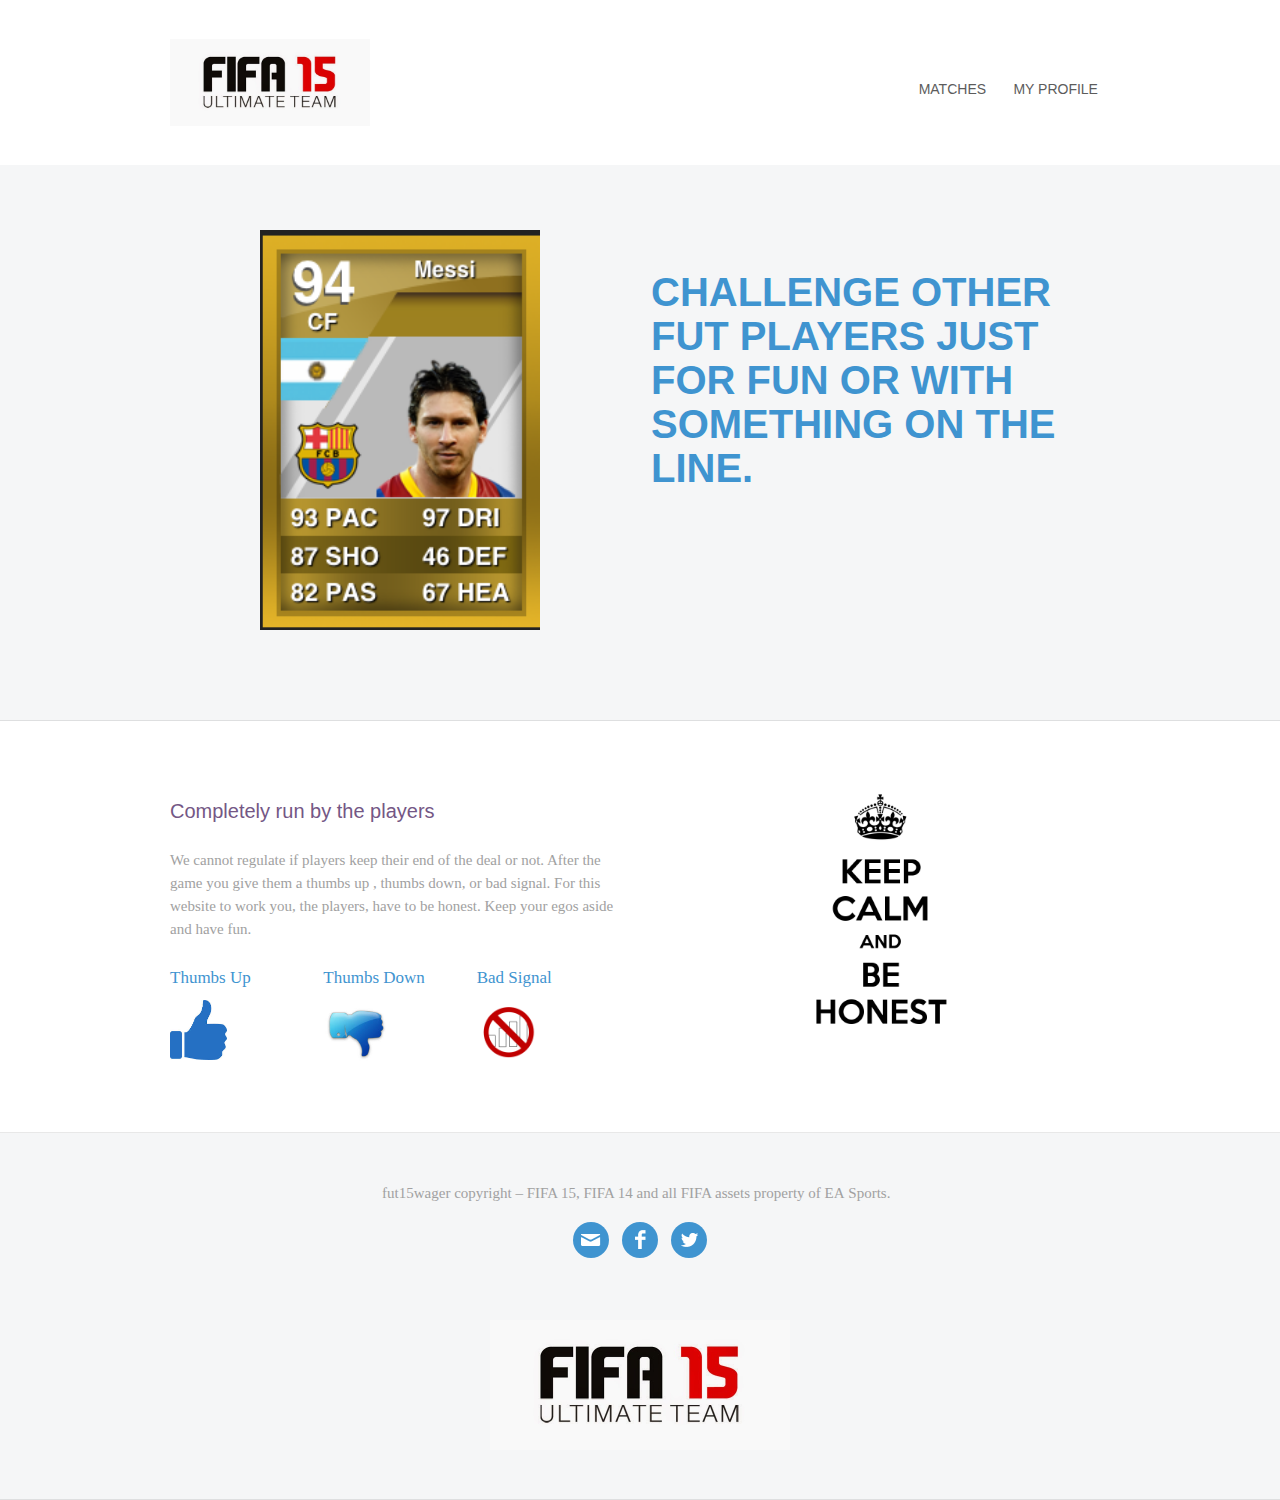
<file: profile.html>
<!DOCTYPE html>

<head>
    <meta charset="utf-8">
    <title>fut15wager</title>
    <meta name="viewport" content="width=device-width, initial-scale=1">
    <meta name="generator" content="Webflow">
    <link rel="stylesheet" type="text/css" href="css/normalize.css">
    <link rel="stylesheet" type="text/css" href="css/webflow.css">
    <link rel="stylesheet" type="text/css" href="css/fut15wager.webflow.css">

</head>

<body>
    <div id="fb-root"></div>
    <script>
    // This is called with the results from from FB.getLoginStatus().
    function statusChangeCallback(response) {
        console.log('statusChangeCallback');
        console.log(response);
        // The response object is returned with a status field that lets the
        // app know the current login status of the person.
        // Full docs on the response object can be found in the documentation
        // for FB.getLoginStatus().
        if (response.status === 'connected') {
            // Logged into your app and Facebook.
            id = response.authResponse.userID;
            loggedIn(id);
        } else if (response.status === 'not_authorized') {
            // The person is logged into Facebook, but not your app.
            notLoggedIn();
        } else {
            // The person is not logged into Facebook, so we're not sure if
            // they are logged into this app or not.
            notLoggedIn();
        }
    }

    // This function is called when someone finishes with the Login
    // Button.  See the onlogin handler attached to it in the sample
    // code below.
    function checkLoginState() {
        FB.getLoginStatus(function(response) {
            statusChangeCallback(response);
        });
    }

    window.fbAsyncInit = function() {
        FB.init({
            appId: '1500132366870098',
            status: true,
            cookie: true, // enable cookies to allow the server to access the session
            xfbml: true,
            version: 'v2.0'
        });
        // Now that we've initialized the JavaScript SDK, we call 
        // FB.getLoginStatus().  This function gets the state of the
        // person visiting this page and can return one of three states to
        // the callback you provide.  They can be:
        //
        // 1. Logged into your app ('connected')
        // 2. Logged into Facebook, but not your app ('not_authorized')
        // 3. Not logged into Facebook and can't tell if they are logged into
        //    your app or not.
        //
        // These three cases are handled in the callback function.

        FB.getLoginStatus(function(response) {
            id = response.authResponse.userID;
            document.getElementById('facePic').innerHTML = '<img class="hero-iphone" src="https://graph.facebook.com/' + id + '/picture?type=large&height=200&width=200">';
            statusChangeCallback(response);
        });

    };
    (function(d, s, id) {
        var js, fjs = d.getElementsByTagName(s)[0];
        if (d.getElementById(id)) return;
        js = d.createElement(s);
        js.id = id;
        js.src = "//connect.facebook.net/en_US/sdk.js#xfbml=1&appId=1500132366870098&version=v2.0";
        fjs.parentNode.insertBefore(js, fjs);
    }(document, 'script', 'facebook-jssdk'));

    // Here we run a very simple test of the Graph API after login is
    // successful.  See statusChangeCallback() for when this call is made.
    function loggedIn(id) {
        console.log('Welcome!  Fetching your information.... ');
        FB.api('/me', function(response) {
            console.log('Successful login for: ' + response.name);
        });
    }
    //If not logged in
    function notLoggedIn() {
        window.alert('you are not logged in, you will be directed to the homepage');
        //redirect them to home page if not logged in
        window.location.assign("/index.html")
        document.getElementById('status').innerHTML =
            'Thanks for logging in, ' + response.name + '!';

    }
    </script>
    <header class="navbar">
        <div class="w-container">
            <div class="w-row">
                <div class="w-col w-col-4 w-clearfix">
                    <img class="logo" src="images/fut15.jpg" width="200" alt="53d7cc651c6ecb463cc12bd4_fut15.jpg">
                </div>
                <div class="w-col w-col-8 nav-column">
                    <br>
                    <br>
                    <a class="nav-link" href="/matches.html">Matches</a>
                    <a class="nav-link" href="/profile.html">My Profile</a>
                </div>
            </div>
        </div>
    </header>
    <div class="section profile">
        <div class="w-container">
            <div class="w-row">
                <div class="w-col w-col-6">
                    <span id="facePic">
                        <img class="hero-iphone" src="images/messi.png" height="400" alt="53d7d154699522e03d4d7681_messi.png">
                    </span>
                </div>
                <div class="w-col w-col-6 call-to-action">
                    <h1 class="hero-header">Challenge other FUT players just for fun or with something on the line.</h1>
                </div>
            </div>
        </div>
    </div>
    <div class="w-clearfix section" id="features">
        <div class="w-container">
            <div class="w-row">
                <div class="w-col w-col-6">
                    <h3>Completely run by the players</h3>
                    <p>We cannot regulate if players keep their end of the deal or not. After the game you give them a thumbs up , thumbs down, or bad signal. For this website to work you, the players, have to be honest. Keep your egos aside and have fun.</p>
                    <div class="fb-like" data-href="https://www.wc2014game.com" data-layout="standard" data-action="like" data-show-faces="true" data-share="true"></div>
                    <div class="w-row">
                        <div class="w-col w-col-4 w-col-small-4 w-col-tiny-4">
                            <div class="icon-title">Thumbs Up</div>
                            <img src="images/thumbs up.jpeg" width="57" alt="53d7d4d8699522e03d4d76b2_thumbs%20up.jpeg">
                        </div>
                        <div class="w-col w-col-4 w-col-small-4 w-col-tiny-4">
                            <div class="icon-title">Thumbs Down</div>
                            <img src="images/thumbs down.jpeg" width="67" alt="53d7d4ec8b6016c574b8350c_thumbs%20down.jpeg">
                        </div>
                        <div class="w-col w-col-4 w-col-small-4 w-col-tiny-4">
                            <div class="icon-title">Bad Signal</div>
                            <img src="images/no signal.png" width="65" alt="53d7d4fd699522e03d4d76b5_no%20signal.png">
                        </div>
                    </div>
                </div>
                <div class="w-col w-col-6 center">
                    <img src="images/honest.png" width="225" alt="53d7d54f8b6016c574b83511_honest.png">
                </div>
            </div>
        </div>
    </div>
    <div class="section grey footer">
        <div class="w-container">
            <p class="footer-text">fut15wager copyright – FIFA 15, FIFA 14 and all FIFA assets property of EA&nbsp;Sports.&nbsp;&nbsp;</p>
            <div class="button-block">
                <a class="w-inline-block social-button" href="mailto:itorras13@gmail.com?subject=fut15wager" target="_blank">
                    <img src="images/email-icon.png" width="21px" alt="52af8da2aed63fb91400000f_email-icon.png">
                </a>
                <a class="w-inline-block social-button" href="http://facebook.com/nacho.torras.3" target="_blank">
                    <img src="images/facebook-icon.png" width="21px" alt="52af8da8aed63fb914000010_facebook-icon.png">
                </a>
                <a class="w-inline-block social-button" href="http://twitter.com/nachdacratch" target="_blank">
                    <img src="images/twitter-icon.png" width="21px" alt="52af8db1aed63fb914000011_twitter-icon.png">
                </a>
                <br>
                <br>&nbsp&nbsp&nbsp&nbsp&nbsp&nbsp&nbsp &nbsp&nbsp&nbsp&nbsp&nbsp&nbsp&nbsp &nbsp&nbsp&nbsp&nbsp&nbsp&nbsp&nbsp &nbsp&nbsp&nbsp&nbsp&nbsp&nbsp&nbsp &nbsp&nbsp&nbsp&nbsp&nbsp&nbsp&nbsp
                <div class="fb-like" data-href="https://fut15wager.com" data-layout="standard" data-action="like" data-show-faces="true" data-share="true"></div>
            </div>

            <img class="logo-in-footer" src="images/fut15.jpg" width="300" alt="53d7cc651c6ecb463cc12bd4_fut15.jpg">
        </div>
    </div>
</body>

</html>
</file>
<file: css/webflow.css>
@font-face {
  font-family: 'webflow-icons';
  src: url([data-uri]) format('truetype'), url([data-uri]) format('woff');
  font-weight: normal;
  font-style: normal;
}
[class^="w-icon-"],
[class*=" w-icon-"] {
  font-family: 'webflow-icons';
  speak: none;
  font-style: normal;
  font-weight: normal;
  font-variant: normal;
  text-transform: none;
  line-height: 1;
  /* Better Font Rendering =========== */

  -webkit-font-smoothing: antialiased;
  -moz-osx-font-smoothing: grayscale;
}
.w-icon-slider-right:before {
  content: "\e600";
}
.w-icon-slider-left:before {
  content: "\e601";
}
.w-icon-nav-menu:before {
  content: "\e602";
}
* {
  -webkit-box-sizing: border-box;
  -moz-box-sizing: border-box;
  box-sizing: border-box;
}
html {
  height: 100%;
}
body {
  margin: 0;
  min-height: 100%;
  background-color: #fff;
  color: #333;
}
img {
  max-width: 100%;
  vertical-align: middle;
  display: inline-block;
}
html.w-mod-touch * {
  background-attachment: scroll !important;
}
a:focus {
  outline: 0;
}
.w-block {
  display: block;
}
.w-inline-block {
  max-width: 100%;
  display: inline-block;
}
.w-clearfix:before,
.w-clearfix:after {
  content: " ";
  display: table;
}
.w-clearfix:after {
  clear: both;
}
.w-hidden {
  display: none;
}
h1,
h2,
h3,
h4,
h5,
h6 {
  margin: 0;
}
p {
  margin: 0;
}
blockquote {
  margin: 0;
}
ul,
ol {
  margin-top: 0;
  margin-bottom: 0;
}
.w-list-unstyled {
  padding-left: 0;
  list-style: none;
}
.w-embed:before,
.w-embed:after {
  content: " ";
  display: table;
}
.w-embed:after {
  clear: both;
}
.w-video {
  width: 100%;
  position: relative;
  padding: 0;
}
.w-video iframe,
.w-video object,
.w-video embed {
  position: absolute;
  top: 0;
  left: 0;
  width: 100%;
  height: 100%;
}
fieldset {
  padding: 0;
  margin: 0;
  border: 0;
}
button,
html input[type="button"],
input[type="reset"],
input[type="submit"] {
  cursor: pointer;
  -webkit-appearance: button;
}
.w-form {
  margin: 0 0 15px;
}
.w-form-done {
  display: none;
  padding: 10px;
  background-color: #dddddd;
}
.w-form-fail {
  display: none;
  margin-top: 10px;
  padding: 10px;
  background-color: #ffdede;
}
label {
  display: block;
  margin-bottom: 5px;
  font-weight: bold;
}
.w-input,
.w-select {
  display: block;
  width: 100%;
  height: 38px;
  padding: 8px 12px;
  margin-bottom: 10px;
  font-size: 14px;
  line-height: 1.428571429;
  color: #555555;
  vertical-align: middle;
  background-color: #ffffff;
  border: 1px solid #cccccc;
}
.w-input:-moz-placeholder,
.w-select:-moz-placeholder {
  color: #999999;
}
.w-input::-moz-placeholder,
.w-select::-moz-placeholder {
  color: #999999;
  opacity: 1;
}
.w-input:-ms-input-placeholder,
.w-select:-ms-input-placeholder {
  color: #999999;
}
.w-input::-webkit-input-placeholder,
.w-select::-webkit-input-placeholder {
  color: #999999;
}
.w-input:focus,
.w-select:focus {
  border-color: rgba(82, 168, 236, 0.8);
  outline: 0;
}
.w-input[disabled],
.w-select[disabled],
.w-input[readonly],
.w-select[readonly],
fieldset[disabled] .w-input,
fieldset[disabled] .w-select {
  cursor: not-allowed;
  background-color: #eeeeee;
}
textarea.w-input,
textarea.w-select {
  height: auto;
}
.w-select[multiple] {
  height: auto;
}
.w-button {
  display: inline-block;
  padding: 12px;
  background-color: black;
  color: white;
  border: 0;
  line-height: inherit;
}
.w-form-label {
  display: inline-block;
  cursor: pointer;
  font-weight: normal;
  margin-bottom: 0px;
}
.w-checkbox,
.w-radio {
  display: block;
  margin-bottom: 5px;
  padding-left: 20px;
}
.w-checkbox:before,
.w-radio:before,
.w-checkbox:after,
.w-radio:after {
  content: " ";
  display: table;
}
.w-checkbox:after,
.w-radio:after {
  clear: both;
}
.w-checkbox-input,
.w-radio-input {
  margin: 4px 0 0;
  margin-top: 1px \9;
  line-height: normal;
  float: left;
  margin-left: -20px;
}
.w-container {
  margin-left: auto;
  margin-right: auto;
  max-width: 940px;
}
.w-container:before,
.w-container:after {
  content: " ";
  display: table;
}
.w-container:after {
  clear: both;
}
.w-container .w-row {
  margin-left: -10px;
  margin-right: -10px;
}
.w-row:before,
.w-row:after {
  content: " ";
  display: table;
}
.w-row:after {
  clear: both;
}
.w-row .w-row {
  margin-left: 0;
  margin-right: 0;
}
.w-col {
  position: relative;
  float: left;
  width: 100%;
  min-height: 1px;
  padding-left: 10px;
  padding-right: 10px;
}
.w-col .w-col {
  padding-left: 0;
  padding-right: 0;
}
.w-col-1 {
  width: 8.333333333333332%;
}
.w-col-2 {
  width: 16.666666666666664%;
}
.w-col-3 {
  width: 25%;
}
.w-col-4 {
  width: 33.33333333333333%;
}
.w-col-5 {
  width: 41.66666666666667%;
}
.w-col-6 {
  width: 50%;
}
.w-col-7 {
  width: 58.333333333333336%;
}
.w-col-8 {
  width: 66.66666666666666%;
}
.w-col-9 {
  width: 75%;
}
.w-col-10 {
  width: 83.33333333333334%;
}
.w-col-11 {
  width: 91.66666666666666%;
}
.w-col-12 {
  width: 100%;
}
.w-col-push-1 {
  left: 8.333333333333332%;
}
.w-col-push-2 {
  left: 16.666666666666664%;
}
.w-col-push-3 {
  left: 25%;
}
.w-col-push-4 {
  left: 33.33333333333333%;
}
.w-col-push-5 {
  left: 41.66666666666667%;
}
.w-col-push-6 {
  left: 50%;
}
.w-col-push-7 {
  left: 58.333333333333336%;
}
.w-col-push-8 {
  left: 66.66666666666666%;
}
.w-col-push-9 {
  left: 75%;
}
.w-col-push-10 {
  left: 83.33333333333334%;
}
.w-col-push-11 {
  left: 91.66666666666666%;
}
.w-col-pull-1 {
  right: 8.333333333333332%;
}
.w-col-pull-2 {
  right: 16.666666666666664%;
}
.w-col-pull-3 {
  right: 25%;
}
.w-col-pull-4 {
  right: 33.33333333333333%;
}
.w-col-pull-5 {
  right: 41.66666666666667%;
}
.w-col-pull-6 {
  right: 50%;
}
.w-col-pull-7 {
  right: 58.333333333333336%;
}
.w-col-pull-8 {
  right: 66.66666666666666%;
}
.w-col-pull-9 {
  right: 75%;
}
.w-col-pull-10 {
  right: 83.33333333333334%;
}
.w-col-pull-11 {
  right: 91.66666666666666%;
}
.w-col-offset-1 {
  margin-left: 8.333333333333332%;
}
.w-col-offset-2 {
  margin-left: 16.666666666666664%;
}
.w-col-offset-3 {
  margin-left: 25%;
}
.w-col-offset-4 {
  margin-left: 33.33333333333333%;
}
.w-col-offset-5 {
  margin-left: 41.66666666666667%;
}
.w-col-offset-6 {
  margin-left: 50%;
}
.w-col-offset-7 {
  margin-left: 58.333333333333336%;
}
.w-col-offset-8 {
  margin-left: 66.66666666666666%;
}
.w-col-offset-9 {
  margin-left: 75%;
}
.w-col-offset-10 {
  margin-left: 83.33333333333334%;
}
.w-col-offset-11 {
  margin-left: 91.66666666666666%;
}
.w-hidden-main {
  display: none !important;
}
@media screen and (max-width: 991px) {
  .w-container {
    max-width: 728px;
  }
  .w-hidden-main {
    display: inherit !important;
  }
  .w-hidden-medium {
    display: none !important;
  }
  .w-col-medium-1 {
    width: 8.333333333333332%;
  }
  .w-col-medium-2 {
    width: 16.666666666666664%;
  }
  .w-col-medium-3 {
    width: 25%;
  }
  .w-col-medium-4 {
    width: 33.33333333333333%;
  }
  .w-col-medium-5 {
    width: 41.66666666666667%;
  }
  .w-col-medium-6 {
    width: 50%;
  }
  .w-col-medium-7 {
    width: 58.333333333333336%;
  }
  .w-col-medium-8 {
    width: 66.66666666666666%;
  }
  .w-col-medium-9 {
    width: 75%;
  }
  .w-col-medium-10 {
    width: 83.33333333333334%;
  }
  .w-col-medium-11 {
    width: 91.66666666666666%;
  }
  .w-col-medium-12 {
    width: 100%;
  }
  .w-col-medium-push-1 {
    left: 8.333333333333332%;
  }
  .w-col-medium-push-2 {
    left: 16.666666666666664%;
  }
  .w-col-medium-push-3 {
    left: 25%;
  }
  .w-col-medium-push-4 {
    left: 33.33333333333333%;
  }
  .w-col-medium-push-5 {
    left: 41.66666666666667%;
  }
  .w-col-medium-push-6 {
    left: 50%;
  }
  .w-col-medium-push-7 {
    left: 58.333333333333336%;
  }
  .w-col-medium-push-8 {
    left: 66.66666666666666%;
  }
  .w-col-medium-push-9 {
    left: 75%;
  }
  .w-col-medium-push-10 {
    left: 83.33333333333334%;
  }
  .w-col-medium-push-11 {
    left: 91.66666666666666%;
  }
  .w-col-medium-pull-1 {
    right: 8.333333333333332%;
  }
  .w-col-medium-pull-2 {
    right: 16.666666666666664%;
  }
  .w-col-medium-pull-3 {
    right: 25%;
  }
  .w-col-medium-pull-4 {
    right: 33.33333333333333%;
  }
  .w-col-medium-pull-5 {
    right: 41.66666666666667%;
  }
  .w-col-medium-pull-6 {
    right: 50%;
  }
  .w-col-medium-pull-7 {
    right: 58.333333333333336%;
  }
  .w-col-medium-pull-8 {
    right: 66.66666666666666%;
  }
  .w-col-medium-pull-9 {
    right: 75%;
  }
  .w-col-medium-pull-10 {
    right: 83.33333333333334%;
  }
  .w-col-medium-pull-11 {
    right: 91.66666666666666%;
  }
  .w-col-medium-offset-1 {
    margin-left: 8.333333333333332%;
  }
  .w-col-medium-offset-2 {
    margin-left: 16.666666666666664%;
  }
  .w-col-medium-offset-3 {
    margin-left: 25%;
  }
  .w-col-medium-offset-4 {
    margin-left: 33.33333333333333%;
  }
  .w-col-medium-offset-5 {
    margin-left: 41.66666666666667%;
  }
  .w-col-medium-offset-6 {
    margin-left: 50%;
  }
  .w-col-medium-offset-7 {
    margin-left: 58.333333333333336%;
  }
  .w-col-medium-offset-8 {
    margin-left: 66.66666666666666%;
  }
  .w-col-medium-offset-9 {
    margin-left: 75%;
  }
  .w-col-medium-offset-10 {
    margin-left: 83.33333333333334%;
  }
  .w-col-medium-offset-11 {
    margin-left: 91.66666666666666%;
  }
  .w-col-stack {
    width: 100%;
    left: auto;
    right: auto;
  }
}
@media screen and (max-width: 767px) {
  .w-hidden-main {
    display: inherit !important;
  }
  .w-hidden-medium {
    display: inherit !important;
  }
  .w-hidden-small {
    display: none !important;
  }
  .w-row,
  .w-container .w-row {
    margin-left: 0;
    margin-right: 0;
  }
  .w-col {
    width: 100%;
    left: auto;
    right: auto;
  }
  .w-col-small-1 {
    width: 8.333333333333332%;
  }
  .w-col-small-2 {
    width: 16.666666666666664%;
  }
  .w-col-small-3 {
    width: 25%;
  }
  .w-col-small-4 {
    width: 33.33333333333333%;
  }
  .w-col-small-5 {
    width: 41.66666666666667%;
  }
  .w-col-small-6 {
    width: 50%;
  }
  .w-col-small-7 {
    width: 58.333333333333336%;
  }
  .w-col-small-8 {
    width: 66.66666666666666%;
  }
  .w-col-small-9 {
    width: 75%;
  }
  .w-col-small-10 {
    width: 83.33333333333334%;
  }
  .w-col-small-11 {
    width: 91.66666666666666%;
  }
  .w-col-small-12 {
    width: 100%;
  }
  .w-col-small-push-1 {
    left: 8.333333333333332%;
  }
  .w-col-small-push-2 {
    left: 16.666666666666664%;
  }
  .w-col-small-push-3 {
    left: 25%;
  }
  .w-col-small-push-4 {
    left: 33.33333333333333%;
  }
  .w-col-small-push-5 {
    left: 41.66666666666667%;
  }
  .w-col-small-push-6 {
    left: 50%;
  }
  .w-col-small-push-7 {
    left: 58.333333333333336%;
  }
  .w-col-small-push-8 {
    left: 66.66666666666666%;
  }
  .w-col-small-push-9 {
    left: 75%;
  }
  .w-col-small-push-10 {
    left: 83.33333333333334%;
  }
  .w-col-small-push-11 {
    left: 91.66666666666666%;
  }
  .w-col-small-pull-1 {
    right: 8.333333333333332%;
  }
  .w-col-small-pull-2 {
    right: 16.666666666666664%;
  }
  .w-col-small-pull-3 {
    right: 25%;
  }
  .w-col-small-pull-4 {
    right: 33.33333333333333%;
  }
  .w-col-small-pull-5 {
    right: 41.66666666666667%;
  }
  .w-col-small-pull-6 {
    right: 50%;
  }
  .w-col-small-pull-7 {
    right: 58.333333333333336%;
  }
  .w-col-small-pull-8 {
    right: 66.66666666666666%;
  }
  .w-col-small-pull-9 {
    right: 75%;
  }
  .w-col-small-pull-10 {
    right: 83.33333333333334%;
  }
  .w-col-small-pull-11 {
    right: 91.66666666666666%;
  }
  .w-col-small-offset-1 {
    margin-left: 8.333333333333332%;
  }
  .w-col-small-offset-2 {
    margin-left: 16.666666666666664%;
  }
  .w-col-small-offset-3 {
    margin-left: 25%;
  }
  .w-col-small-offset-4 {
    margin-left: 33.33333333333333%;
  }
  .w-col-small-offset-5 {
    margin-left: 41.66666666666667%;
  }
  .w-col-small-offset-6 {
    margin-left: 50%;
  }
  .w-col-small-offset-7 {
    margin-left: 58.333333333333336%;
  }
  .w-col-small-offset-8 {
    margin-left: 66.66666666666666%;
  }
  .w-col-small-offset-9 {
    margin-left: 75%;
  }
  .w-col-small-offset-10 {
    margin-left: 83.33333333333334%;
  }
  .w-col-small-offset-11 {
    margin-left: 91.66666666666666%;
  }
}
@media screen and (max-width: 479px) {
  .w-container {
    max-width: none;
  }
  .w-hidden-main {
    display: inherit !important;
  }
  .w-hidden-medium {
    display: inherit !important;
  }
  .w-hidden-small {
    display: inherit !important;
  }
  .w-hidden-tiny {
    display: none !important;
  }
  .w-col {
    width: 100%;
  }
  .w-col-tiny-1 {
    width: 8.333333333333332%;
  }
  .w-col-tiny-2 {
    width: 16.666666666666664%;
  }
  .w-col-tiny-3 {
    width: 25%;
  }
  .w-col-tiny-4 {
    width: 33.33333333333333%;
  }
  .w-col-tiny-5 {
    width: 41.66666666666667%;
  }
  .w-col-tiny-6 {
    width: 50%;
  }
  .w-col-tiny-7 {
    width: 58.333333333333336%;
  }
  .w-col-tiny-8 {
    width: 66.66666666666666%;
  }
  .w-col-tiny-9 {
    width: 75%;
  }
  .w-col-tiny-10 {
    width: 83.33333333333334%;
  }
  .w-col-tiny-11 {
    width: 91.66666666666666%;
  }
  .w-col-tiny-12 {
    width: 100%;
  }
  .w-col-tiny-push-1 {
    left: 8.333333333333332%;
  }
  .w-col-tiny-push-2 {
    left: 16.666666666666664%;
  }
  .w-col-tiny-push-3 {
    left: 25%;
  }
  .w-col-tiny-push-4 {
    left: 33.33333333333333%;
  }
  .w-col-tiny-push-5 {
    left: 41.66666666666667%;
  }
  .w-col-tiny-push-6 {
    left: 50%;
  }
  .w-col-tiny-push-7 {
    left: 58.333333333333336%;
  }
  .w-col-tiny-push-8 {
    left: 66.66666666666666%;
  }
  .w-col-tiny-push-9 {
    left: 75%;
  }
  .w-col-tiny-push-10 {
    left: 83.33333333333334%;
  }
  .w-col-tiny-push-11 {
    left: 91.66666666666666%;
  }
  .w-col-tiny-pull-1 {
    right: 8.333333333333332%;
  }
  .w-col-tiny-pull-2 {
    right: 16.666666666666664%;
  }
  .w-col-tiny-pull-3 {
    right: 25%;
  }
  .w-col-tiny-pull-4 {
    right: 33.33333333333333%;
  }
  .w-col-tiny-pull-5 {
    right: 41.66666666666667%;
  }
  .w-col-tiny-pull-6 {
    right: 50%;
  }
  .w-col-tiny-pull-7 {
    right: 58.333333333333336%;
  }
  .w-col-tiny-pull-8 {
    right: 66.66666666666666%;
  }
  .w-col-tiny-pull-9 {
    right: 75%;
  }
  .w-col-tiny-pull-10 {
    right: 83.33333333333334%;
  }
  .w-col-tiny-pull-11 {
    right: 91.66666666666666%;
  }
  .w-col-tiny-offset-1 {
    margin-left: 8.333333333333332%;
  }
  .w-col-tiny-offset-2 {
    margin-left: 16.666666666666664%;
  }
  .w-col-tiny-offset-3 {
    margin-left: 25%;
  }
  .w-col-tiny-offset-4 {
    margin-left: 33.33333333333333%;
  }
  .w-col-tiny-offset-5 {
    margin-left: 41.66666666666667%;
  }
  .w-col-tiny-offset-6 {
    margin-left: 50%;
  }
  .w-col-tiny-offset-7 {
    margin-left: 58.333333333333336%;
  }
  .w-col-tiny-offset-8 {
    margin-left: 66.66666666666666%;
  }
  .w-col-tiny-offset-9 {
    margin-left: 75%;
  }
  .w-col-tiny-offset-10 {
    margin-left: 83.33333333333334%;
  }
  .w-col-tiny-offset-11 {
    margin-left: 91.66666666666666%;
  }
}
.w-widget {
  position: relative;
}
.w-widget-map {
  width: 100%;
  height: 400px;
}
.w-widget-map label {
  width: auto;
  display: inline;
}
.w-widget-map img {
  max-width: inherit;
}
.w-widget-map .gm-style-iw {
  width: 90% !important;
  height: auto !important;
  top: 7px !important;
  left: 6% !important;
  display: inline;
  text-align: center;
  overflow: hidden;
}
.w-widget-map .gm-style-iw + div {
  display: none;
}
.w-widget-twitter {
  overflow: hidden;
}
.w-widget-gplus {
  overflow: hidden;
}
.w-slider {
  position: relative;
  height: 300px;
  text-align: center;
  background: rgba(153, 153, 153, 0.5);
  clear: both;
  -webkit-tap-highlight-color: rgba(0, 0, 0, 0);
  tap-highlight-color: rgba(0, 0, 0, 0);
}
.w-slider-mask {
  position: relative;
  display: block;
  overflow: hidden;
  z-index: 1;
  left: 0;
  right: 0;
  height: 100%;
  white-space: nowrap;
}
.w-slide {
  position: relative;
  display: inline-block;
  vertical-align: top;
  width: 100%;
  height: 100%;
  white-space: normal;
  text-align: left;
}
.w-slider-nav {
  position: absolute;
  z-index: 2;
  top: auto;
  right: 0;
  bottom: 0;
  left: 0;
  margin: auto;
  padding-top: 10px;
  height: 40px;
  text-align: center;
  -webkit-tap-highlight-color: rgba(0, 0, 0, 0);
  tap-highlight-color: rgba(0, 0, 0, 0);
}
.w-slider-nav.w-round > div {
  -webkit-border-radius: 100%;
  -webkit-background-clip: padding-box;
  -moz-border-radius: 100%;
  -moz-background-clip: padding;
  border-radius: 100%;
  background-clip: padding-box;
}
.w-slider-nav.w-num > div {
  width: auto;
  height: auto;
  padding: 0.2em 0.5em;
  font-size: inherit;
  line-height: inherit;
}
.w-slider-nav.w-shadow > div {
  -webkit-box-shadow: 0 0 3px rgba(51, 51, 51, 0.4);
  -moz-box-shadow: 0 0 3px rgba(51, 51, 51, 0.4);
  box-shadow: 0 0 3px rgba(51, 51, 51, 0.4);
}
.w-slider-nav-invert {
  color: #fff;
}
.w-slider-nav-invert > div {
  background-color: rgba(34, 34, 34, 0.4);
}
.w-slider-nav-invert > div.w-active {
  background-color: #222;
}
.w-slider-dot {
  position: relative;
  display: inline-block;
  width: 1em;
  height: 1em;
  background-color: rgba(255, 255, 255, 0.4);
  cursor: pointer;
  margin: 0 3px 0.5em;
  -webkit-transition: background-color 100ms, color 100ms;
  -moz-transition: background-color 100ms, color 100ms;
  -o-transition: background-color 100ms, color 100ms;
  transition: background-color 100ms, color 100ms;
}
.w-slider-dot.w-active {
  background-color: #fff;
}
.w-slider-arrow-left,
.w-slider-arrow-right {
  position: absolute;
  width: 80px;
  top: 0;
  right: 0;
  bottom: 0;
  left: 0;
  margin: auto;
  cursor: pointer;
  overflow: hidden;
  color: white;
  font-size: 40px;
  -webkit-tap-highlight-color: rgba(0, 0, 0, 0);
  tap-highlight-color: rgba(0, 0, 0, 0);
  -webkit-user-select: none;
  -moz-user-select: none;
  -ms-user-select: none;
  user-select: none;
}
.w-slider-arrow-left [class^="w-icon-"],
.w-slider-arrow-right [class^="w-icon-"],
.w-slider-arrow-left [class*=" w-icon-"],
.w-slider-arrow-right [class*=" w-icon-"] {
  position: absolute;
}
.w-slider-arrow-left {
  z-index: 3;
  right: auto;
}
.w-slider-arrow-right {
  z-index: 4;
  left: auto;
}
.w-icon-slider-left,
.w-icon-slider-right {
  top: 0;
  right: 0;
  bottom: 0;
  left: 0;
  margin: auto;
  width: 1em;
  height: 1em;
}
.w-nav {
  position: relative;
  background: #BBB;
  z-index: 1000;
}
.w-nav:before,
.w-nav:after {
  content: " ";
  display: table;
}
.w-nav:after {
  clear: both;
}
.w-nav-brand {
  position: relative;
  float: left;
  text-decoration: none;
  color: #222;
}
.w-nav-link {
  position: relative;
  display: inline-block;
  vertical-align: top;
  text-decoration: none;
  color: #222;
  padding: 20px;
  text-align: left;
  margin-left: auto;
  margin-right: auto;
}
.w-nav-link.w--current {
  color: #339CE1;
}
.w-nav-menu {
  position: relative;
  float: right;
}
.w--nav-menu-open {
  display: block !important;
  position: absolute;
  top: 100%;
  left: 0;
  right: 0;
  background: #999;
  text-align: center;
  overflow: visible;
  min-width: 200px;
}
.w--nav-link-open {
  display: block;
}
.w-nav-overlay {
  position: absolute;
  overflow: hidden;
  display: none;
  top: 100%;
  left: 0;
  right: 0;
  width: 100%;
}
.w-nav-overlay .w--nav-menu-open {
  top: 0;
}
.w-nav[data-animation="over-left"] .w-nav-overlay {
  width: auto;
}
.w-nav[data-animation="over-left"] .w-nav-overlay,
.w-nav[data-animation="over-left"] .w--nav-menu-open {
  right: auto;
  z-index: 1;
  top: 0;
}
.w-nav[data-animation="over-right"] .w-nav-overlay {
  width: auto;
}
.w-nav[data-animation="over-right"] .w-nav-overlay,
.w-nav[data-animation="over-right"] .w--nav-menu-open {
  left: auto;
  z-index: 1;
  top: 0;
}
.w-nav-button {
  position: relative;
  float: right;
  padding: 18px;
  font-size: 24px;
  display: none;
  cursor: pointer;
  -webkit-tap-highlight-color: rgba(0, 0, 0, 0);
  tap-highlight-color: rgba(0, 0, 0, 0);
  -webkit-user-select: none;
  -moz-user-select: none;
  -ms-user-select: none;
  user-select: none;
}
.w-nav-button.w--open {
  background-color: #999;
  color: white;
}
.w-nav[data-collapse="all"] .w-nav-menu {
  display: none;
}
.w-nav[data-collapse="all"] .w-nav-button {
  display: block;
}
@media screen and (max-width: 991px) {
  .w-nav[data-collapse="medium"] .w-nav-menu {
    display: none;
  }
  .w-nav[data-collapse="medium"] .w-nav-button {
    display: block;
  }
}
@media screen and (max-width: 767px) {
  .w-nav[data-collapse="small"] .w-nav-menu {
    display: none;
  }
  .w-nav[data-collapse="small"] .w-nav-button {
    display: block;
  }
  .w-nav-brand {
    padding-left: 10px;
  }
}
@media screen and (max-width: 479px) {
  .w-nav[data-collapse="tiny"] .w-nav-menu {
    display: none;
  }
  .w-nav[data-collapse="tiny"] .w-nav-button {
    display: block;
  }
}
.w-ix-emptyfix:after {
  content: "";
}
</file>
<file: css/fut15wager.webflow.css>
body {
    font: helvetica,"helvetica neue",arial,sans-serif;
    color: #333;
    font-size: 12px;
    line-height: 20px;
}
h1 {
    display: block;
    margin-right: 0px;
    margin-bottom: 10px;
    margin-left: 0px;
    font-size: 38px;
    line-height: 44px;
    font-weight: 700;
}
h2 {
    margin-top: 10px;
    margin-bottom: 10px;
    font-family: Montserrat, sans-serif;
    color: #745785;
    font-size: 32px;
    line-height: 36px;
    font-weight: 400;
}
h3 {
    margin: 10px 0px 23px;
    font-family: Montserrat, sans-serif;
    color: #745785;
    font-size: 20px;
    line-height: 30px;
    font-weight: 400;
}
h4 {
    margin: 10px 0px;
    font-size: 18px;
    line-height: 24px;
    font-weight: 700;
}
h5 {
    margin: 10px 0px;
    font-size: 14px;
    line-height: 20px;
    font-weight: 700;
}
h6 {
    margin: 10px 0px;
    font-size: 12px;
    line-height: 18px;
    font-weight: 700;
}
p {
    display: block;
    margin-bottom: 5px;
    font-family: Bitter, serif;
    color: #a1a1a1;
    font-size: 15px;
    line-height: 23px;
}
#system{
  color: #3f94d0;
  font-size: 20px;
}
#system2{
    color: #3f94d0;
    font-size: 20px;
}
#matchInfo{
    color: #3f94d0;
    font-size: 20px;
}

.button {
    display: inline-block;
    padding: 18px 21px;
    border-radius: 5px;
    background-color: #489fd9;
    box-shadow: rgba(255, 255, 255, 0.29) 0px 1px 0px 0px inset, rgba(0, 0, 0, 0.27) 0px 2px 11px 0px;
    -webkit-transition: background-color 300ms ease;
    -o-transition: background-color 300ms ease;
    transition: background-color 300ms ease;
    color: white;
    font-size: 20px;
    text-align: center;
    text-decoration: none;
}
.button:hover {
    background-color: #8e5ebf;
    -webkit-transition-delay: initial;
    -o-transition-delay: initial;
    transition-delay: initial;
}
.button.app-button {
    padding: 8px 17px;
}
.section {
    padding-top: 65px;
    padding-bottom: 65px;
    border-bottom: 1px solid rgba(0, 0, 0, 0.09);
}
.section.match{
    padding-top: 10px;
    padding-bottom: 65px;
    border-bottom: 1px solid rgba(0, 0, 0, 0.09);  
}
.section.hero {
    padding-bottom: 0px;
    background-image: url('../images/cover2.JPG');
    background-position: -20px;
    background-repeat: no-repeat;
    background-size: cover;
}
.section.profile {
    padding-bottom: 0px;
    background-color: #f5f6f7;
}
.section.white.subfooter {
    padding-top: 0px;
    padding-bottom: 0px;
    text-align: center;
}
.section.grey {
    background-color: #f5f6f7;
}
.section.grey.footer {
    padding-top: 49px;
    padding-bottom: 49px;
    text-align: center;
}
.section.purple {
    padding-top: 50px;
    padding-bottom: 50px;
    background-color: #745785;
}
.hero-iphone {
    display: block;
    margin-right: auto;
    margin-bottom: -73px;
    margin-left: auto;
    text-shadow: black 0px 0px 0px;
    margin-bottom: 90px; 
}
.app-name {
    margin-top: 3px;
    font-family: Montserrat, sans-serif;
    color: #5c5c5c;
    font-size: 19px;
    font-weight: 700;
    letter-spacing: 6px;
    text-transform: uppercase;
}
.nav-link {
    display: inline-block;
    margin-right: 12px;
    margin-left: 12px;
    border-bottom: 2px solid transparent;
    -webkit-transition: border 300ms ease;
    -o-transition: border 300ms ease;
    transition: border 300ms ease;
    font-family: Montserrat, sans-serif;
    color: #5c5c5c;
    font-size: 14px;
    text-decoration: none;
    text-transform: uppercase;
}
.nav-link:hover {
    border-bottom-color: #f02e4e;
}
.nav-link.profile{
    color: #3f94d0;
}
.td-link{
    display: inline-block;
    margin-right: 12px;
    margin-left: 12px;
    border-bottom: 2px solid transparent;
    -webkit-transition: border 300ms ease;
    -o-transition: border 300ms ease;
    transition: border 300ms ease;
    text-decoration: none;
    color: #3f94d0;
}
.td-link:hover{
    color: white;
    border-bottom-color: #f02e4e;
}

.nav-column {
    text-align: right;
}
.hero-header {
    display: inline-block;
    margin-top: 30px;
    margin-bottom: 0px;
    margin-right: 12px;
    margin-left: 1px;
    padding-top: 10px;
    padding-bottom: 0px;
    border-bottom: 2px solid transparent;
    -webkit-transition: border 300ms ease;
    -o-transition: border 300ms ease;
    transition: border 300ms ease;
    font-family: Montserrat, sans-serif;
    color: #3f94d0;
    font-size: 40px;
    text-decoration: none;
    text-transform: uppercase;
}
.hero-header.player2{
    padding-top: 25px;
}

.player2Div{
    padding-left: 90px;
}
.hero-header:hover {
    border-bottom-color: black;
    color:  #3366CC;
}
.hero-header.index{
    color: white;
    text-shadow: rgba(0, 0, 0, 0.7) -4px -3px 0px;*/
}
.hero-header.index:hover{
    border-bottom-color: transparent;
}


.hero-subtitle {
    margin-bottom: 20px;
    color: rgba(255, 255, 255, 0.83);
    font-size: 15px;
    line-height: 22px;
    text-shadow: rgba(0, 0, 0, 0.20) 0px 2px 0px;
}
.icon-title {
    margin-top: 22px;
    margin-bottom: 12px;
    font-family: Bitter, serif;
    color: #3f94d0;
    font-size: 17px;
    font-weight: 400;
}
.price-text {
    margin-top: 11px;
    background-image: none;
    box-shadow: none;
    color: white;
    font-size: 25px;
    line-height: 28px;
    font-weight: 400;
    text-shadow: none;
}
.logo-in-footer {
    display: block;
    margin-top: 22px;
    margin-right: auto;
    margin-left: auto;
    text-shadow: black 0px 0px 0px;
}
.left-column {
    padding-top: 35px;
    padding-bottom: 35px;
    border-left: 1px solid rgba(0, 0, 0, 0.09);
}
.subfooter-right {
    padding-top: 35px;
    padding-bottom: 35px;
    border-right: 1px solid rgba(0, 0, 0, 0.09);
    border-left: 1px solid rgba(0, 0, 0, 0.09);
}
.social-button {
    width: 36px;
    height: 36px;
    margin-right: 5px;
    margin-left: 5px;
    padding-top: 7px;
    border-radius: 60px;
    background-color:  #3f94d0;
    -webkit-transition: background-color 300ms ease;
    -o-transition: background-color 300ms ease;
    transition: background-color 300ms ease;
}
.social-button:hover {
    background-color: #3366CC;;
}
.blog-link {
    -webkit-transition: all 200ms ease;
    -o-transition: all 200ms ease;
    transition: all 200ms ease;
    font-family: Bitter, serif;
    color: #fa875b;
    font-size: 18px;
    font-style: italic;
    text-decoration: none;
}
.blog-link:hover {
    color: #ff5917;
}
.footer-link {
    margin-left: 8px;
    border-bottom: 1px solid rgba(131, 125, 153, 0.34);
    -webkit-transition: all 200ms ease;
    -o-transition: all 200ms ease;
    transition: all 200ms ease;
    font-family: Bitter, serif;
    color: #837d99;
    text-decoration: none;
}
.footer-link:hover {
    border-bottom: 1px solid rgba(131, 125, 153, 0.86);
}
.footer-text {
    display: inline;
}
.center {
    text-align: center;
}
.navbar {
    padding-top: 39px;
    padding-bottom: 39px;
}
.social-widget {
    display: inline-block;
    margin-top: 17px;
    margin-right: 14px;
}
.text-link {
    color: #745785;
    text-decoration: none;
}
.text-link:hover {
    text-decoration: underline;
}
.button-block {
    margin-top: 17px;
}
.logo {
    margin-right: 12px;
    float: left;
}

table { 
color: #333;
font-family: Helvetica, Arial, sans-serif;
width: 800px; 
border-collapse: 
collapse; border-spacing: 0; 
}

td, th { 
border: 1px solid transparent; /* No more visible border */
height: 30px; 
transition: all 0.3s;  /* Simple transition for hover effect */
}

th {
background: #DFDFDF;  /* Darken header a bit */
font-weight: bold;
}

.buttontd{
    vertical-align: center;
}
td {
background: #FAFAFA;
text-align: center;
}

/* Cells in even rows (2,4,6...) are one color */ 
tr:nth-child(odd) td { background: #F1F1F1; }   

/* Cells in odd rows (1,3,5...) are another (excludes header cells)  */ 
tr:nth-child(even) td { background: #FEFEFE; }  

tr .normaltd:hover { background: #B0B0B0 ; color: #3f94d0; } /* Hover cell effect! */

@media (max-width: 991px) {
    p {
        font-size: 14px;
        line-height: 21px;
    }
    .section.hero {
        padding-top: 34px;
        padding-bottom: 1px;
    }
    .hero-iphone {
        text-shadow: black 0px 0px 0px;
    }
    .hero-header {
        font-size: 38px;
        text-shadow: rgba(0, 0, 0, 0.2) 0px 2px 0px;
    }
    .hero-subtitle {
        text-shadow: rgba(0, 0, 0, 0.2) 0px 2px 0px;
    }
}
@media (max-width: 767px) {
    h2 {
        margin-top: 0px;
    }
    .section {
        padding-top: 33px;
        padding-bottom: 33px;
        text-align: center;
    }
    .section.hero {
        padding-right: 38px;
        padding-bottom: 52px;
        padding-left: 38px;
        text-align: center;
    }
    .hero-iphone {
        margin-bottom: 1px;
        text-shadow: black 0px 0px 0px;
    }
    .app-name {
        display: inline-block;
        margin-bottom: 0px;
    }
    .nav-column {
        padding-top: 22px;
        text-align: center;
    }
    .hero-header {
        margin-top: 30px;
        text-shadow: rgba(0, 0, 0, 0.2) 0px 2px 0px;
    }
    .price-text {
        margin-bottom: 31px;
        box-shadow: none;
        text-shadow: none;
    }
    .subfooter-right {
        border-top: 1px solid rgba(0, 0, 0, 0.09);
    }
    .center {
        padding-top: 23px;
        padding-bottom: 23px;
    }
    .navbar {
        padding-top: 24px;
        padding-bottom: 24px;
        text-align: center;
    }
    .social-widget {
        margin-right: 11px;
        margin-left: 11px;
    }
    .logo {
        display: inline-block;
        margin-top: -6px;
        float: none;
    }
}
@media (max-width: 479px) {
    h3 {
        font-size: 18px;
        line-height: 23px;
    }
    .section {
        text-align: center;
    }
    .section.white {
        padding-top: 0px;
        padding-bottom: 0px;
    }
    .hero-iphone {
        text-shadow: black 0px 0px 0px;
    }
    .hero-header {
        font-size: 32px;
        text-shadow: rgba(0, 0, 0, 0.2) 0px 2px 0px;
    }
    .price-text {
        font-size: 23px;
    }
}
</file>
